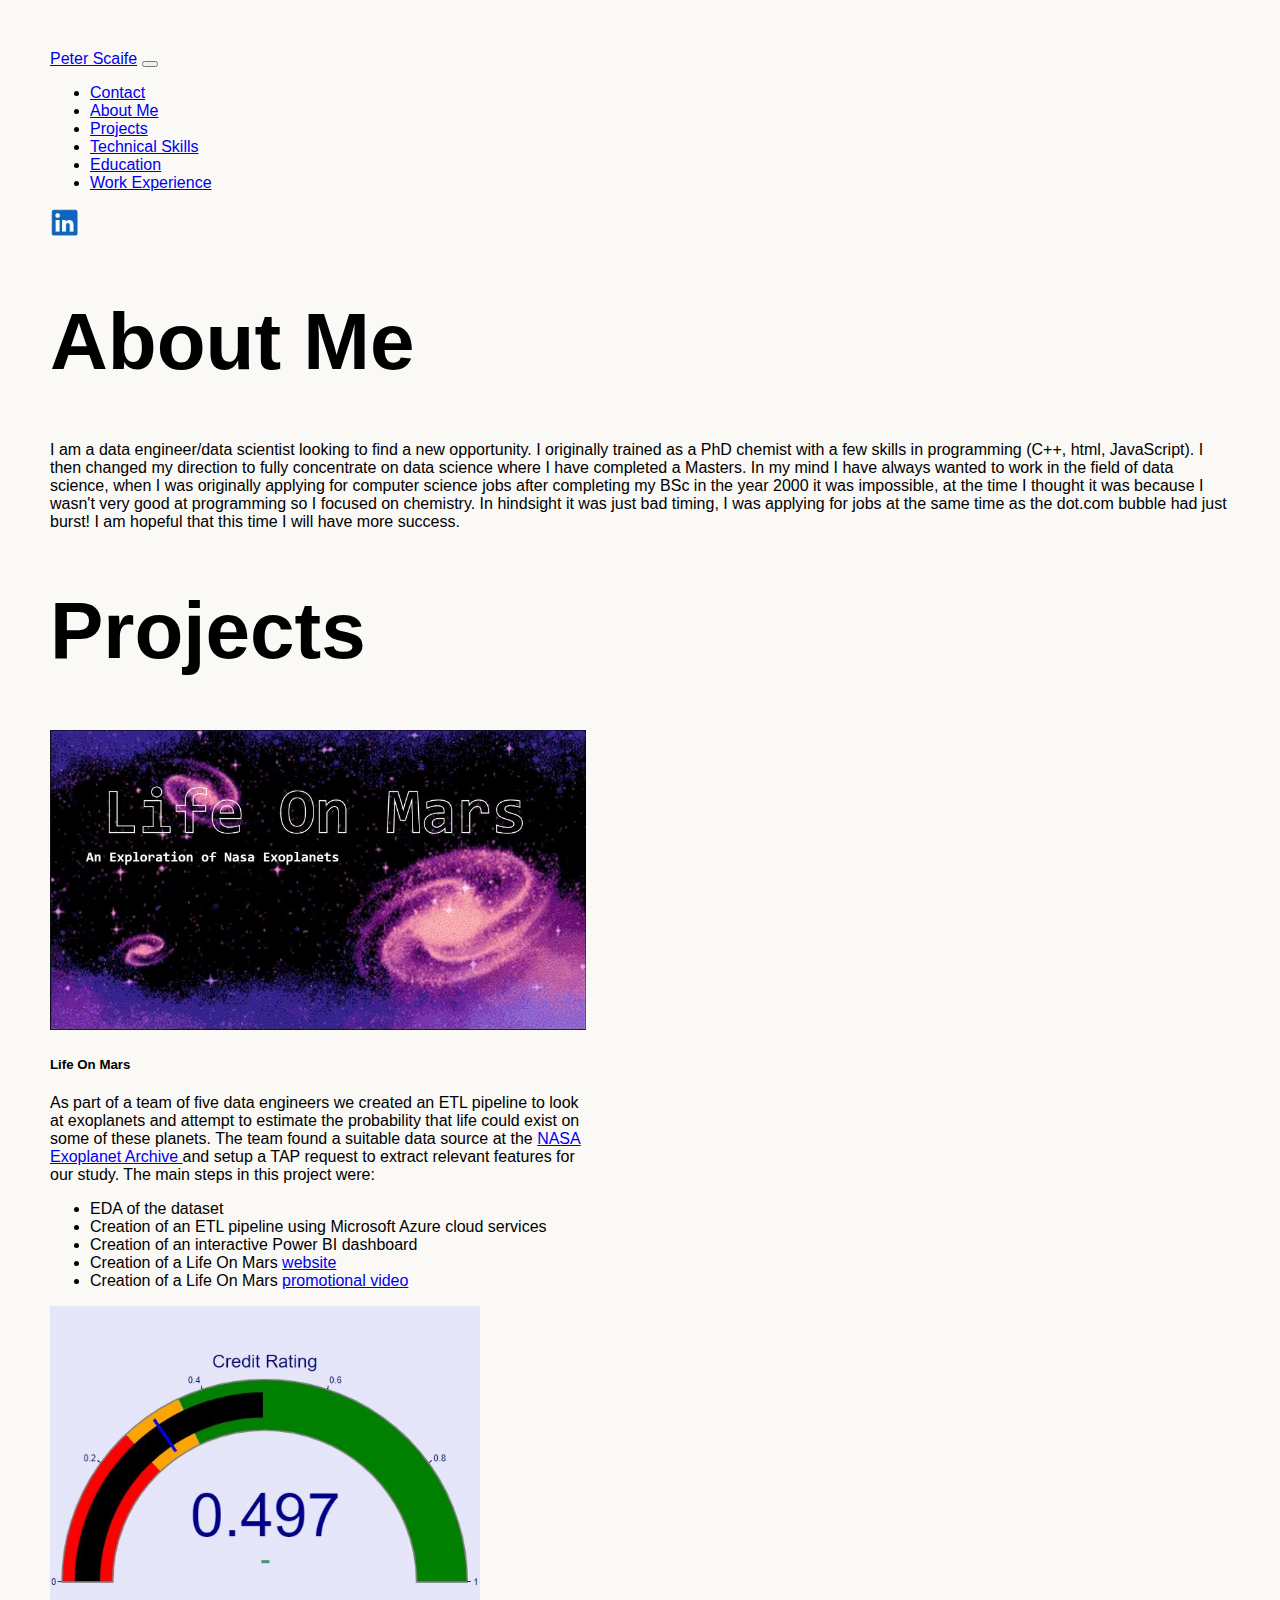
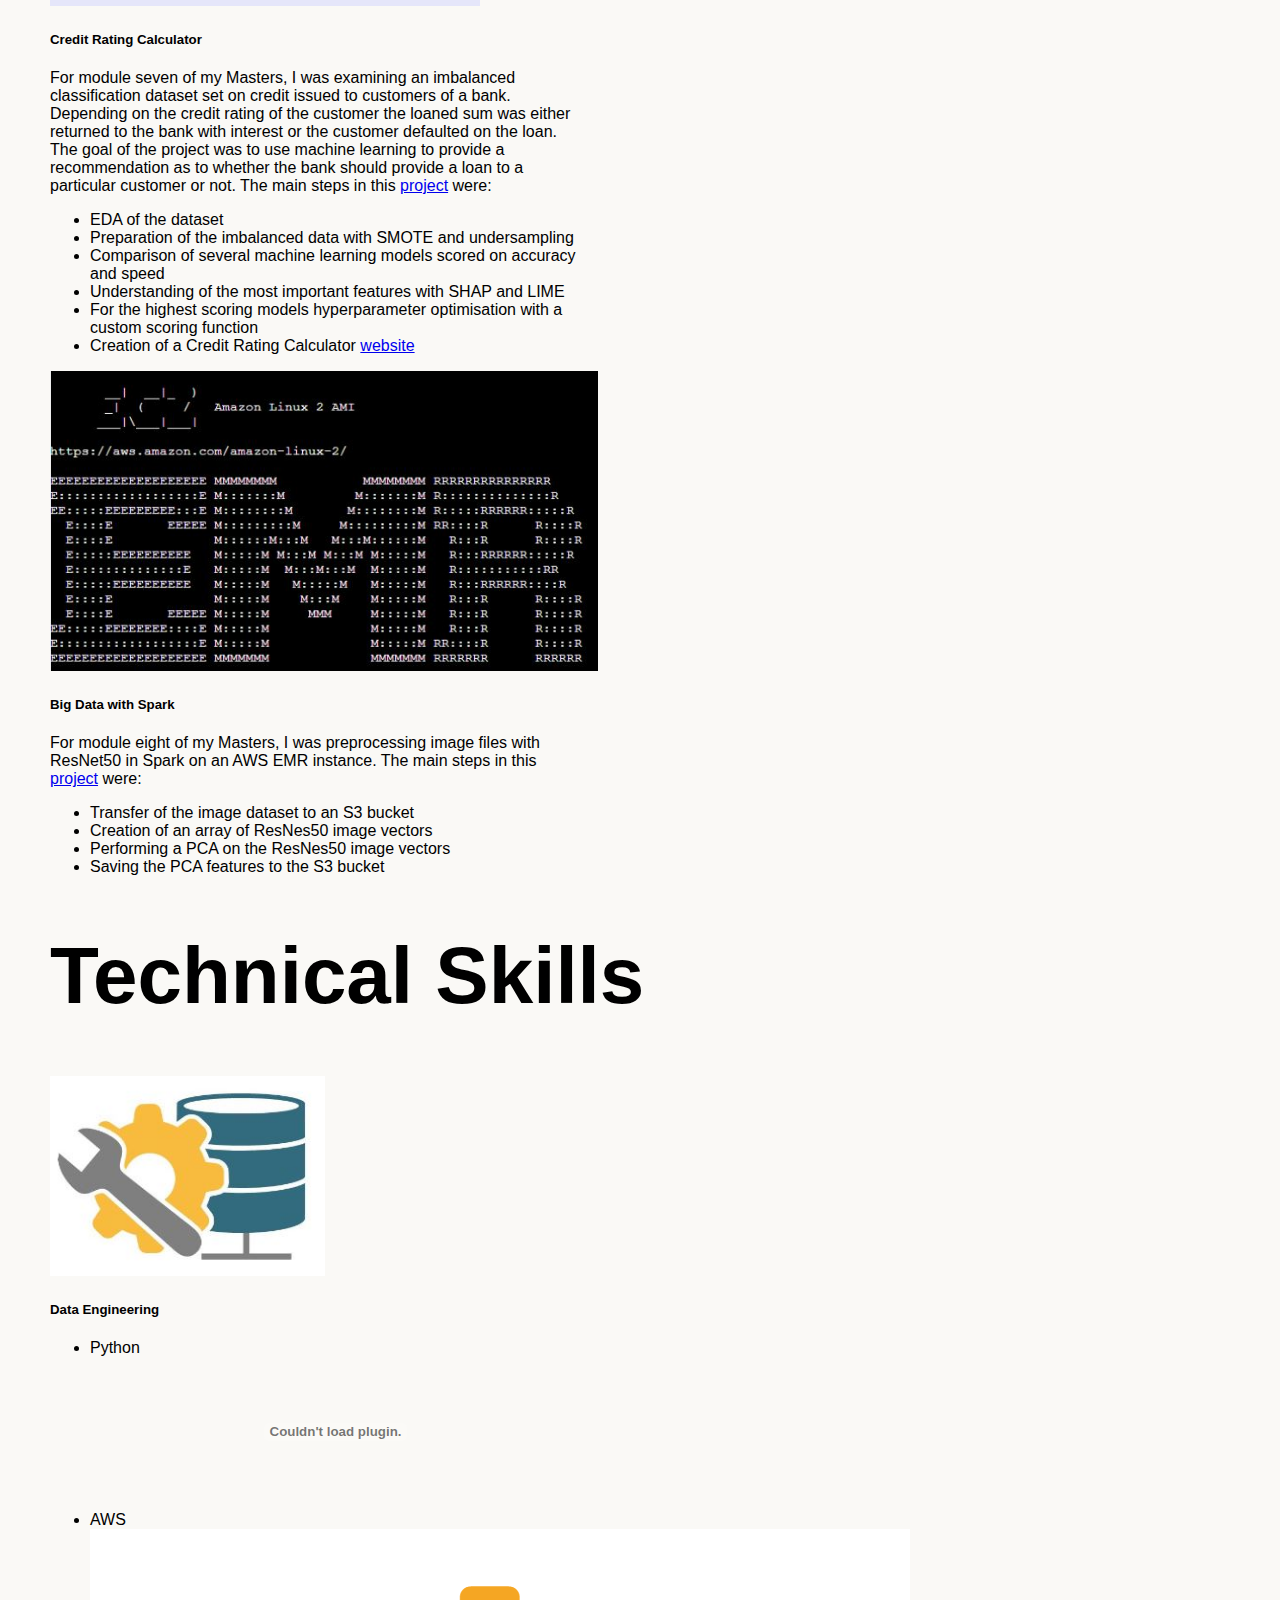
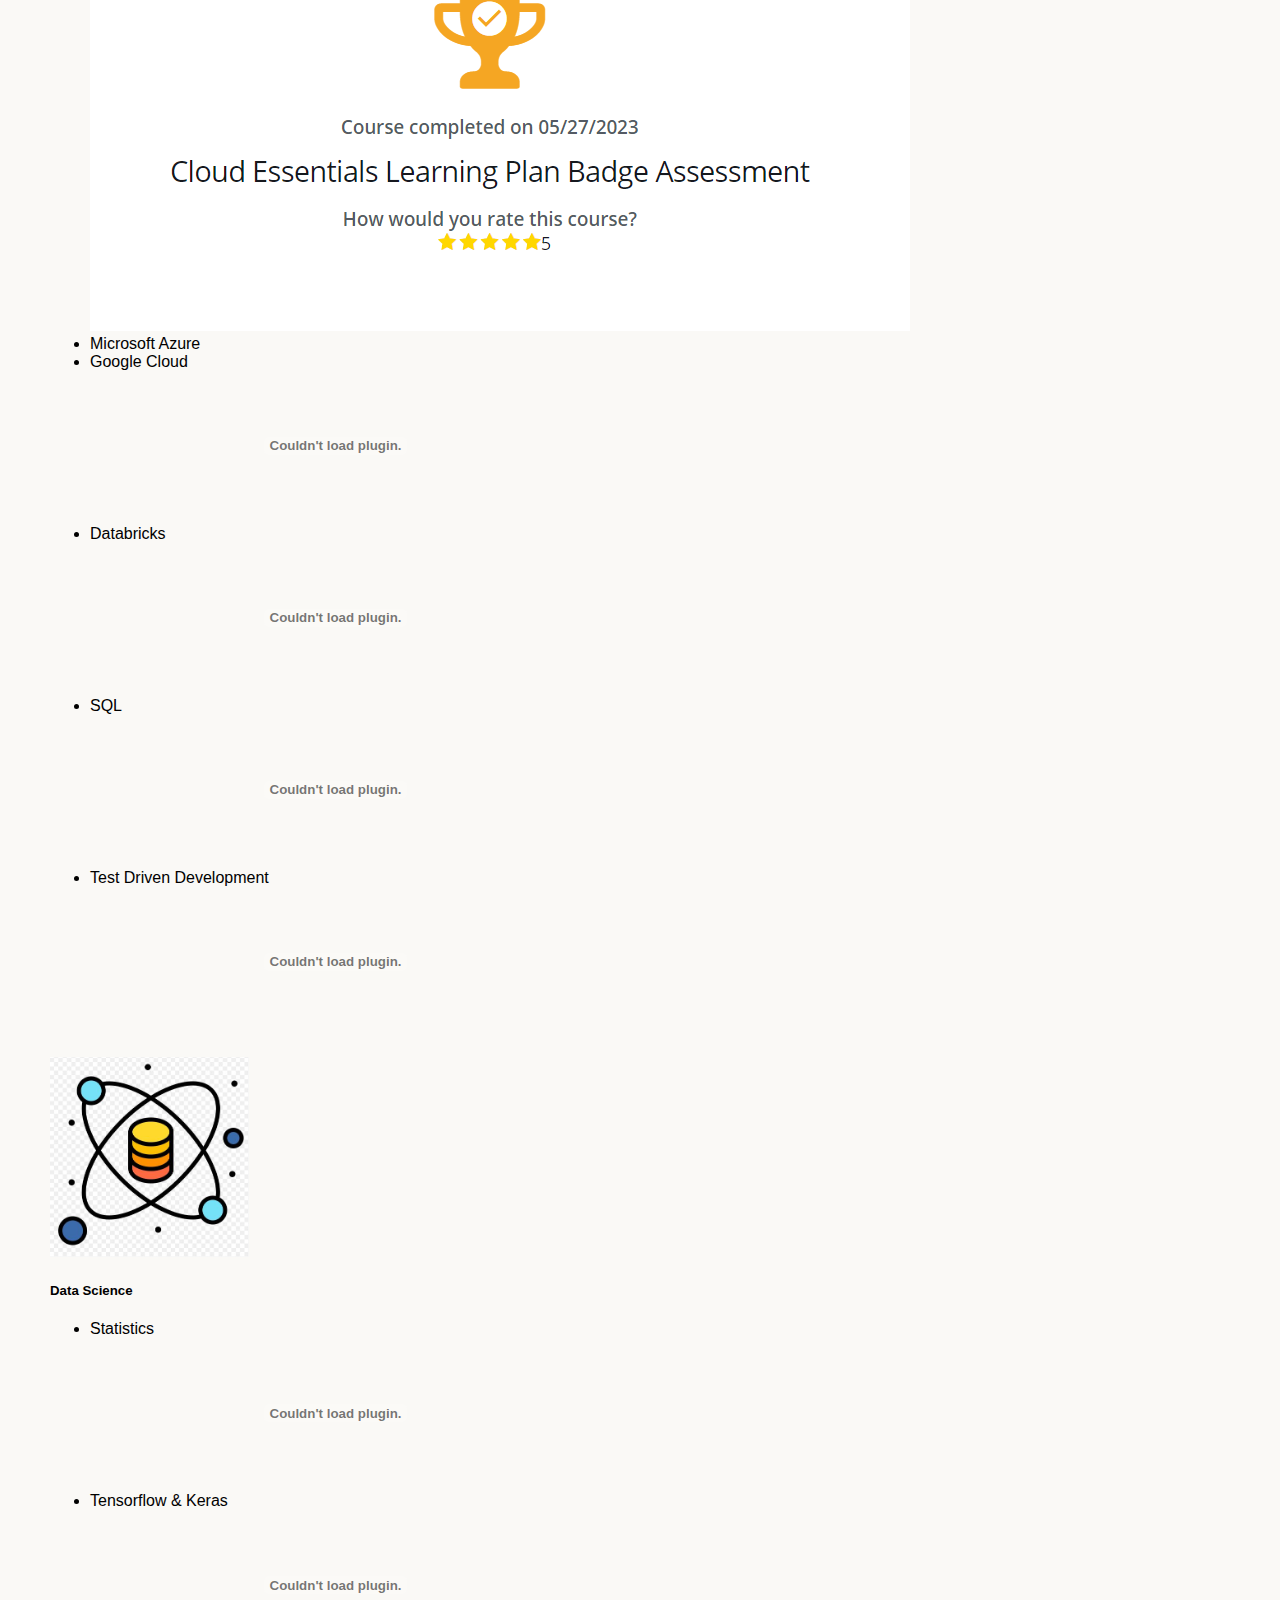
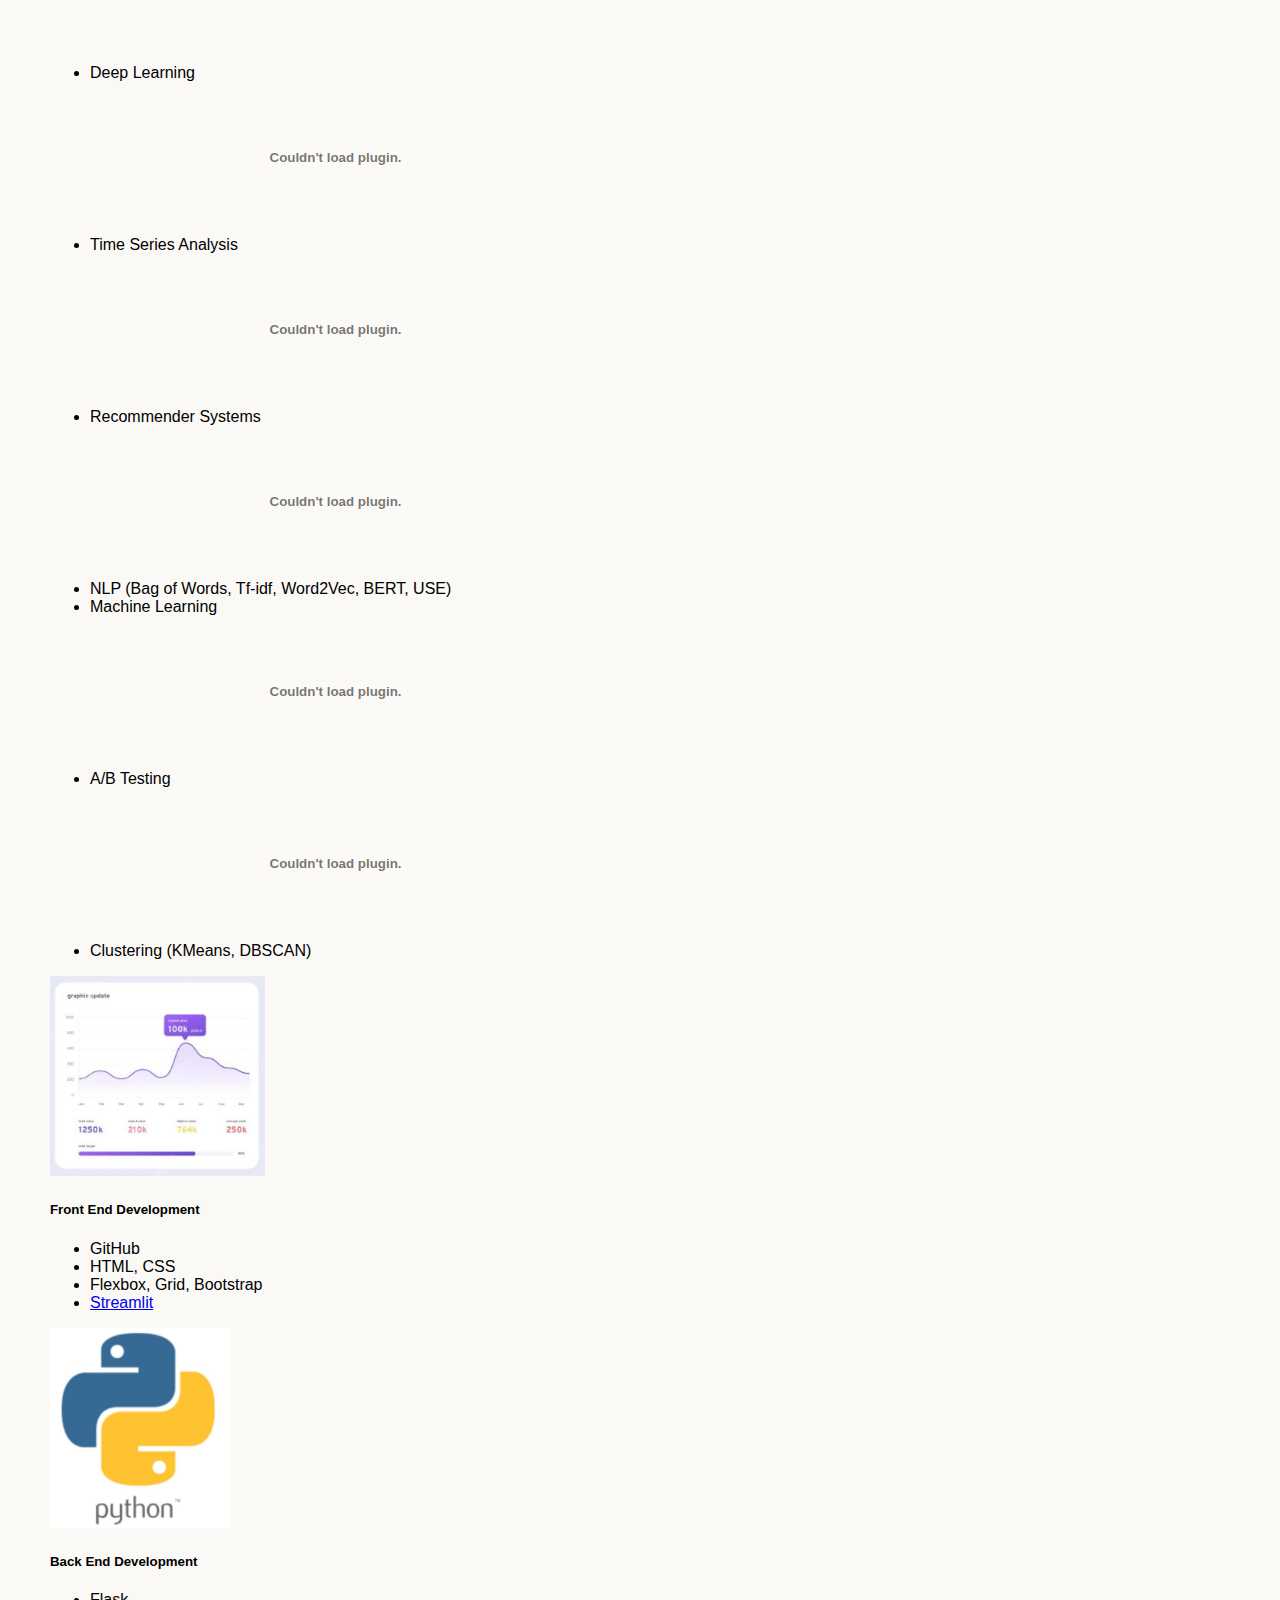
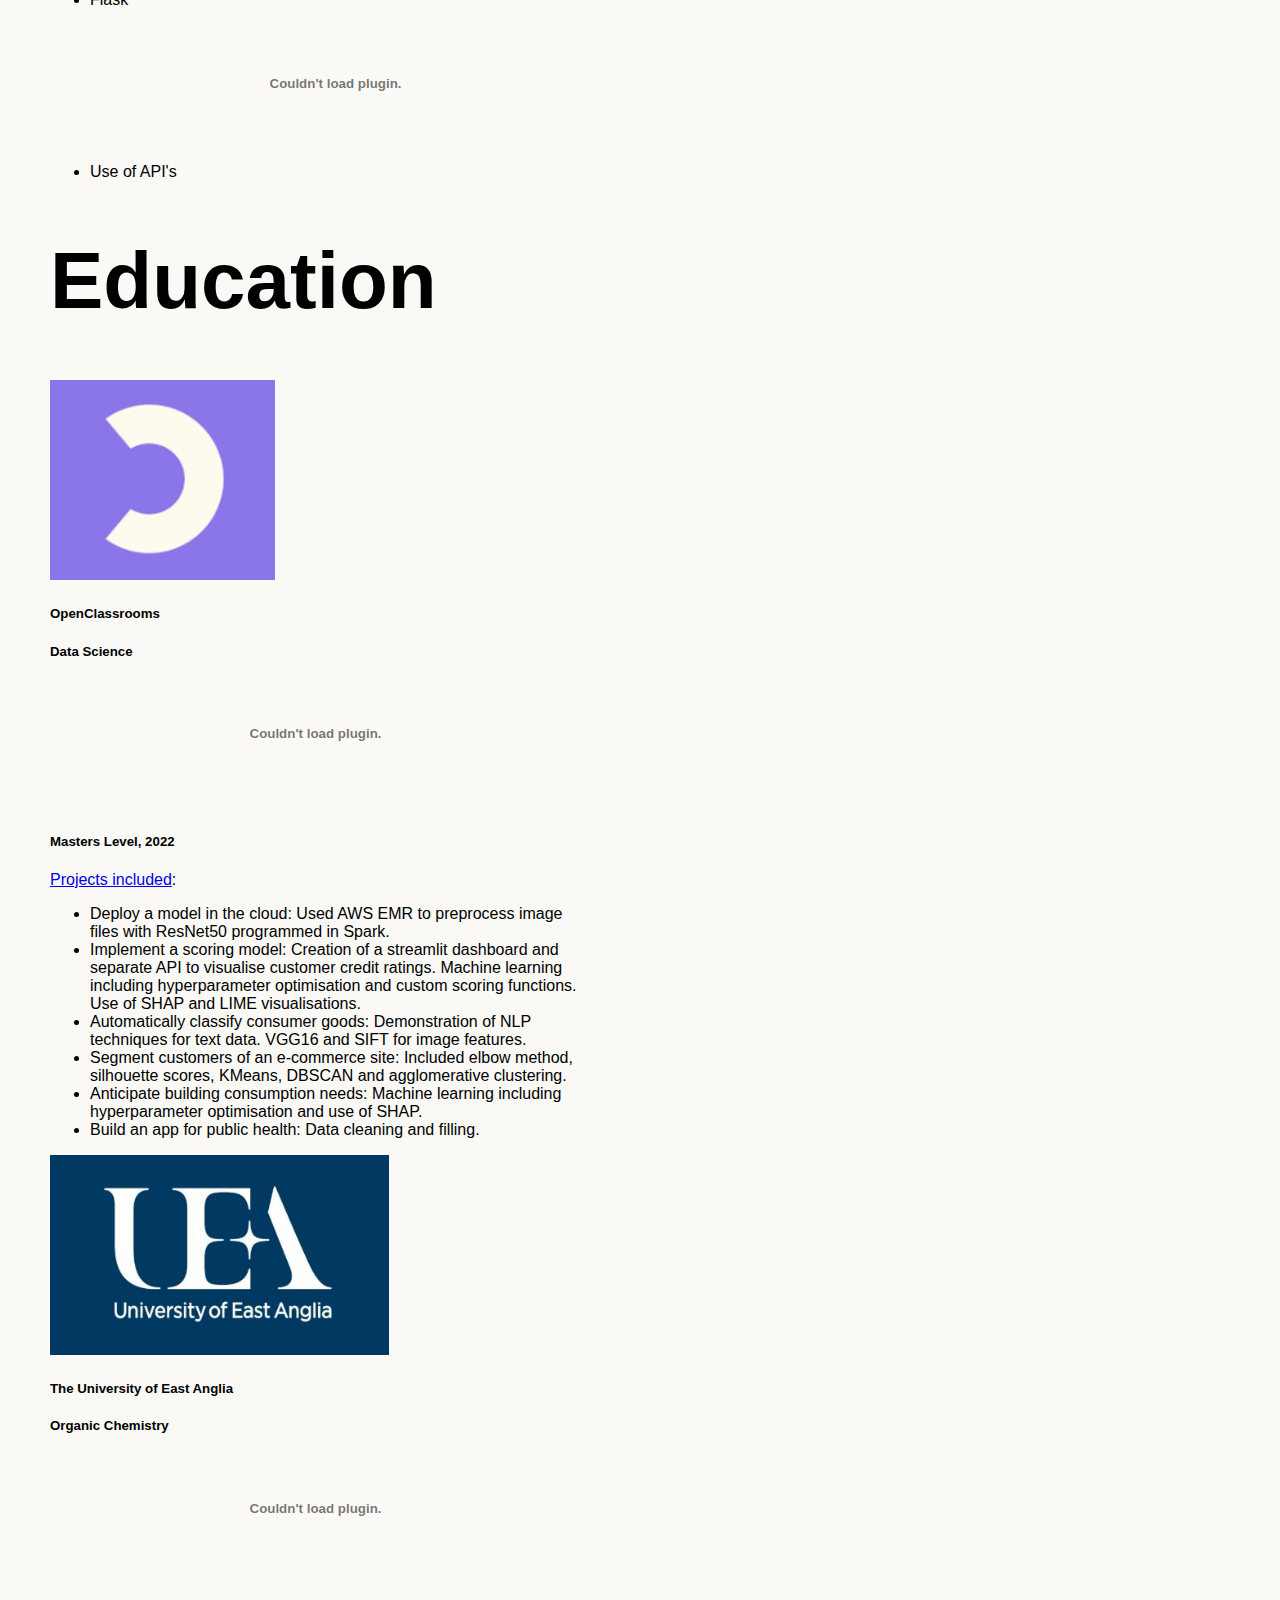
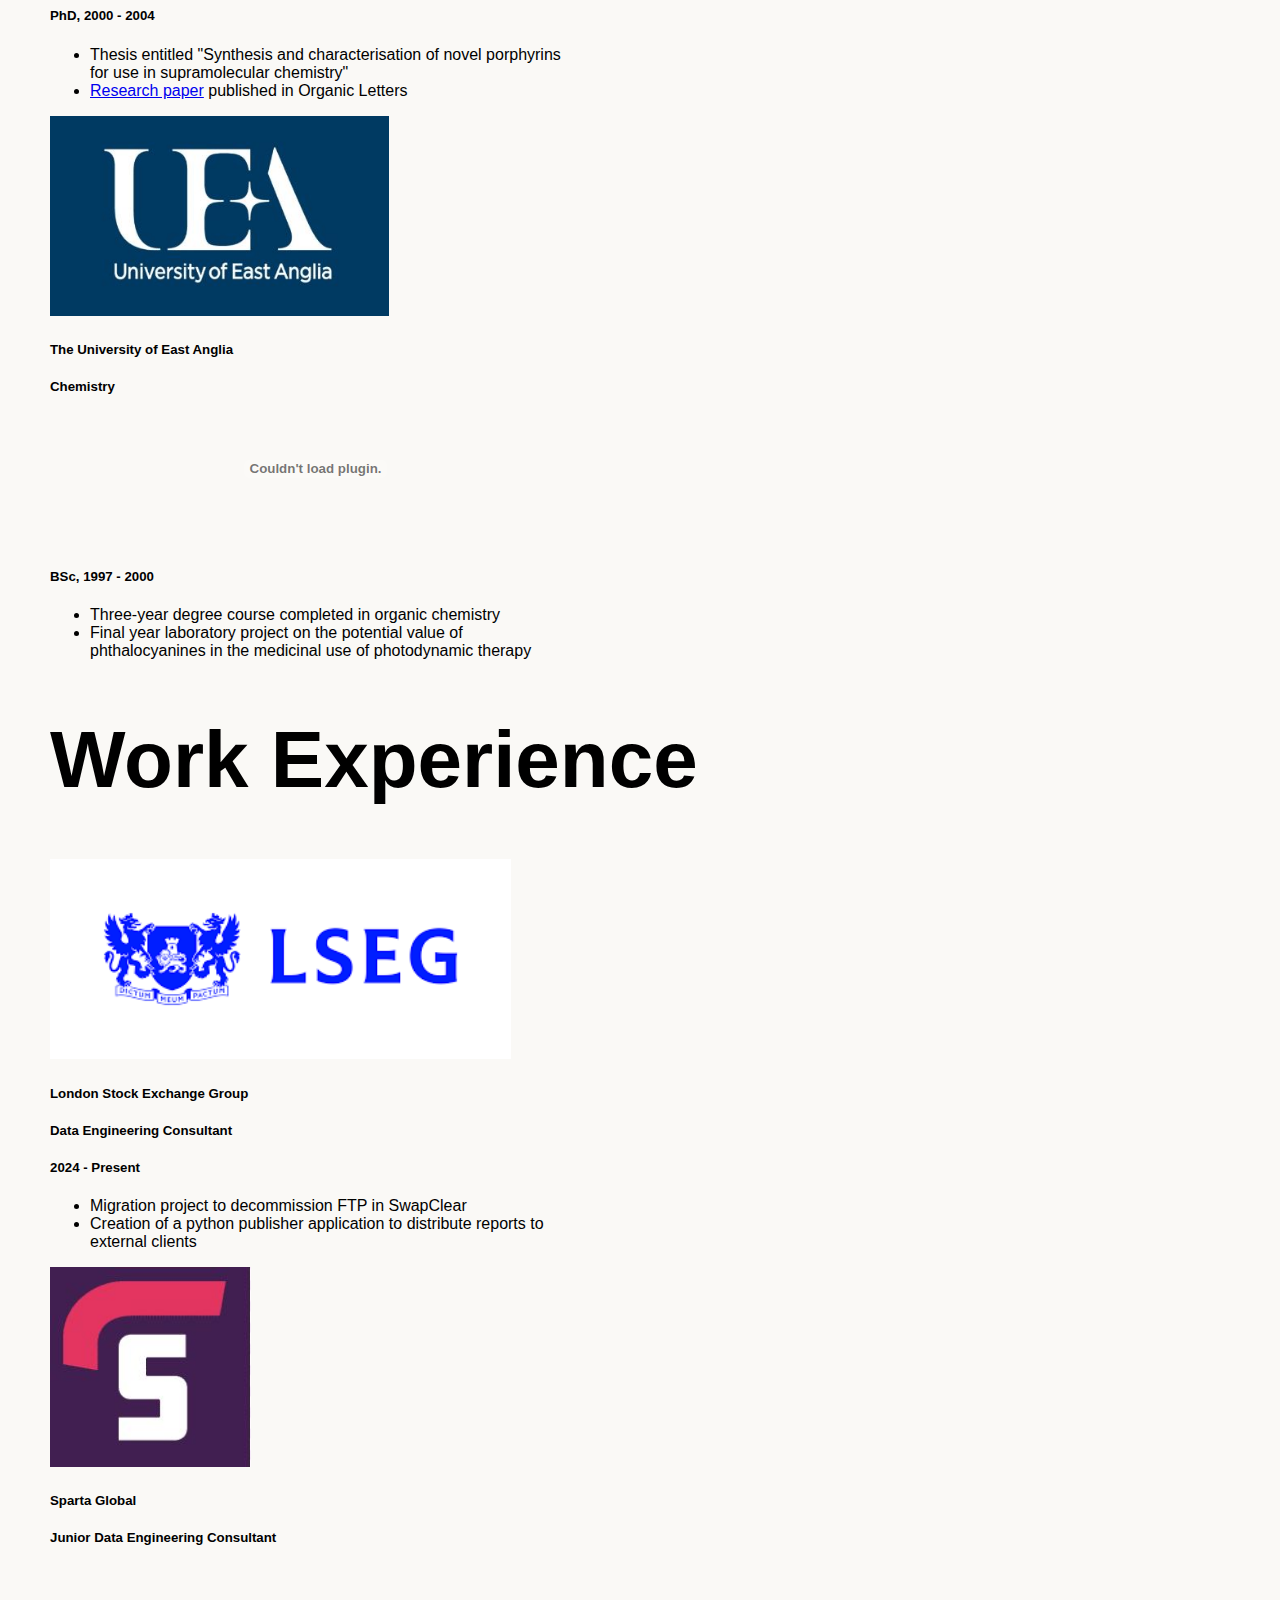
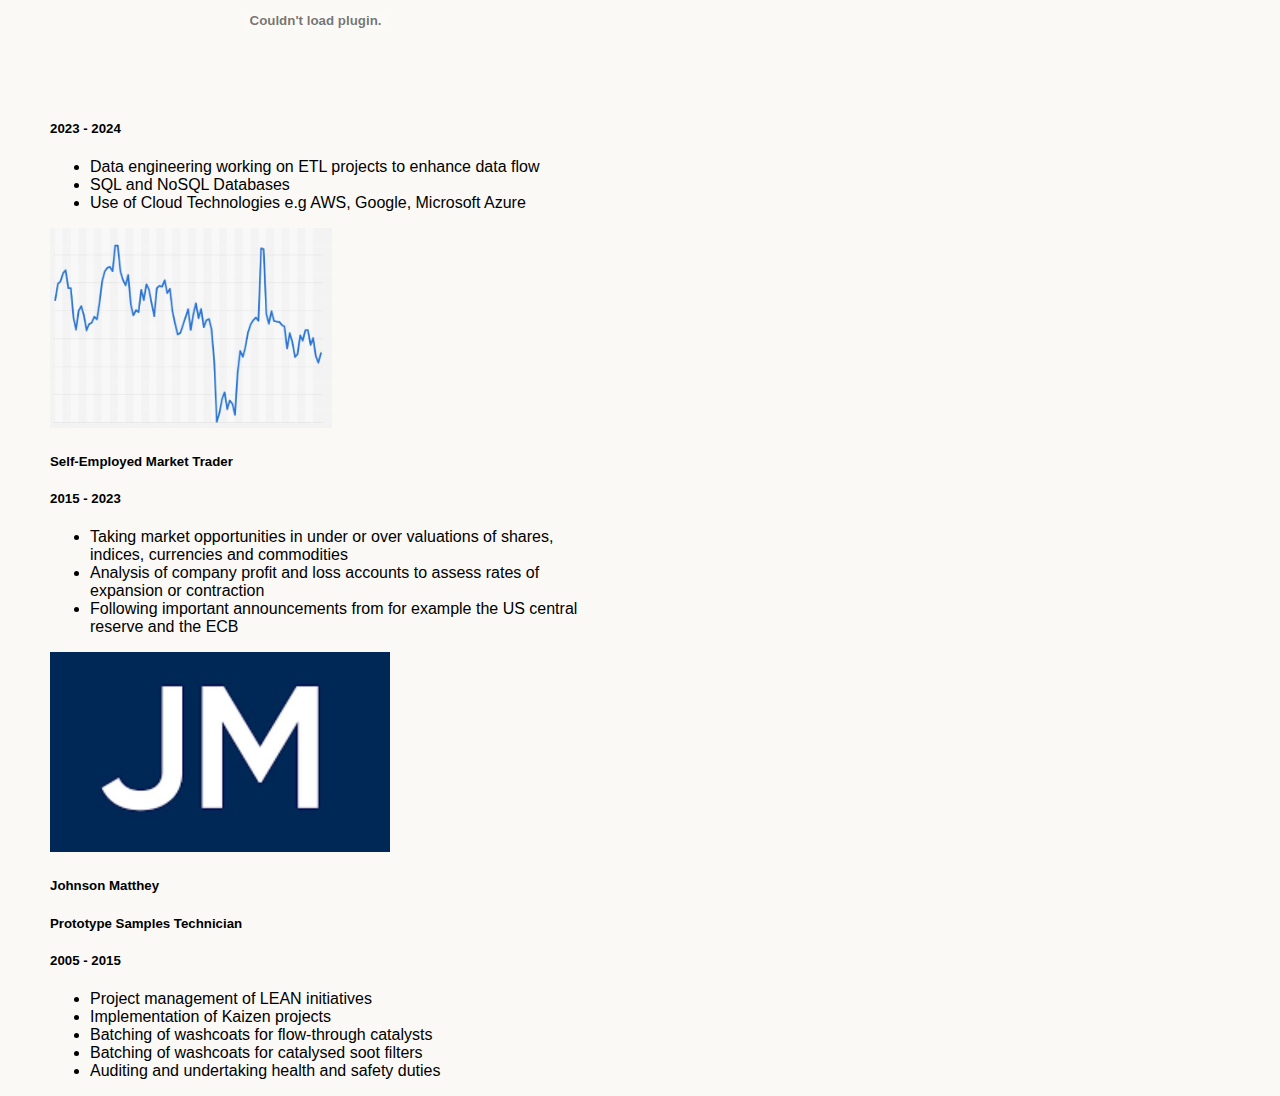
<file: index.html>
<!doctype html>
<html lang="en">
<head>
    <meta charset="utf-8">
    <meta name="viewport" content="width=device-width, initial-scale=1">
    <title>Peter's Webpage</title>
    <link href="https://cdn.jsdelivr.net/npm/bootstrap@5.3.2/dist/css/bootstrap.min.css" rel="stylesheet" integrity="sha384-T3c6CoIi6uLrA9TneNEoa7RxnatzjcDSCmG1MXxSR1GAsXEV/Dwwykc2MPK8M2HN" crossorigin="anonymous">
    <link rel="stylesheet" href="./style.css">
</head>
<body>
    <nav class="navbar navbar-expand-lg bg-body-tertiary">
        <div class="container-fluid">
            <a class="navbar-brand" href="https://c038644.github.io/Website/">Peter Scaife</a>
            <button class="navbar-toggler" type="button" data-bs-toggle="collapse" data-bs-target="#navbarSupportedContent" aria-controls="navbarSupportedContent" aria-expanded="false" aria-label="Toggle navigation">
                <span class="navbar-toggler-icon"></span>
            </button>
            <div class="collapse navbar-collapse" id="navbarSupportedContent">
                <ul class="navbar-nav me-auto mb-2 mb-lg-0">
                    <li class="nav-item">
                        <a class="nav-link active" aria-current="page" a href="mailto:peter_scaife_phd@yahoo.co.uk">Contact</a>
                    </li>
                    <li class="nav-item"><a class="nav-link active" aria-current="page" a href="#About Me">About Me</a></li>
                    <li class="nav-item"><a class="nav-link active" aria-current="page" a href="#Projects">Projects</a></li>
                    <li class="nav-item"><a class="nav-link active" aria-current="page" a href="#Technical Skills">Technical Skills</a></li>
                    <li class="nav-item"><a class="nav-link active" aria-current="page" a href="#Education">Education</a></li>
                    <li class="nav-item"><a class="nav-link active" aria-current="page" a href="#Work Experience">Work Experience</a></li>
                </ul>
                <div class="navbar-right-image">
                    <a href="https://www.linkedin.com/in/peter-scaife-data-scientist/">
                    <img src="./images/LinkedIn.JPG" alt="LinkedIn" width="30">
                    </a>
                </div>
            </div>
        </div>
    </nav>
    <div class="matrix">
        <section id="About Me">
            <div class="container text-center">
                <div class="title_text">
                    <h1>About Me</h1>
                    <p>I am a data engineer/data scientist looking to find a new opportunity. I originally trained as a PhD chemist with a few skills in programming (C++, html, JavaScript). I then changed my direction to fully concentrate on data science where I have completed a Masters. In my mind I have always wanted to work in the field of data science, when I was originally applying for computer science jobs after completing my BSc in the year 2000 it was impossible, at the time I thought it was because I wasn't very good at programming so I focused on chemistry. In hindsight it was just bad timing, I was applying for jobs at the same time as the dot.com bubble had just burst! I am hopeful that this time I will have more success.</p>
                </div>    
            </div>
        </section>
        <section id="Projects">    
            <div class="container text-center">
                <div class="title_text">
                    <h1>Projects</h1>
                </div>    
            </div>
            <div class="container text-left">
                    <div class="row">
                        <div class="col-sm">
                            <div class="card">
                                <img class="bd-placeholder-img card-img-top" src="./images/Life_On_Mars.JPG" alt="Life On Mars" height="300">
                                <div class="card-body">
                                    <h5 class="card-title">Life On Mars</h5>
                                    <p class="card-text">
                                        As part of a team of five data engineers we created an ETL pipeline to look at exoplanets and attempt to estimate the probability that life could exist on some of these planets. The team found a suitable data source at the 
                                        <a href="https://exoplanetarchive.ipac.caltech.edu/docs/data.html"> NASA Exoplanet Archive </a> and setup a TAP request to extract relevant features for our study. The main steps in this project were:
                                        <ul>
                                            <li>EDA of the dataset</li>
                                            <li>Creation of an ETL pipeline using Microsoft Azure cloud services</li>
                                            <li>Creation of an interactive Power BI dashboard</li>
                                            <li>Creation of a Life On Mars <a href="https://c038644.github.io/Life_On_Mars/">website</a></li>
                                            <li>Creation of a Life On Mars <a href="https://drive.google.com/file/d/184hg-4z72tQ95F7aHq2gejDmJmKKCBIw/view?usp=sharing">promotional video</a></li>
                                        </ul> 
                                    </p>
                                </div>
                            </div>
                        </div>  
                        <div class="col-sm">
                            <div class="card">
                                <img class="bd-placeholder-img card-img-top" src="./images/Credit_Rating.JPG" alt="Credit Rating Calculator" height="300">
                                <div class="card-body">
                                    <h5 class="card-title">Credit Rating Calculator</h5>
                                    <p class="card-text">
                                        For module seven of my Masters, I was examining an imbalanced classification dataset set on credit issued to customers of a bank. Depending on the credit rating of the customer the loaned sum was either returned to the bank with interest or the customer defaulted on the loan. The goal of the project was to use machine learning to provide a recommendation as to whether the bank should provide a loan to a particular customer or not. The main steps in this <a href="https://github.com/c038644/OpenClassrooms/blob/main/P7/P7_Notebook.ipynb">project</a> were:
                                        <ul>
                                            <li>EDA of the dataset</li>
                                            <li>Preparation of the imbalanced data with SMOTE and undersampling</li>
                                            <li>Comparison of several machine learning models scored on accuracy and speed</li>
                                            <li>Understanding of the most important features with SHAP and LIME</li>
                                            <li>For the highest scoring models hyperparameter optimisation with a custom scoring function</li>
                                            <li>Creation of a Credit Rating Calculator <a href="https://c038644-git-main-4wr9um.streamlit.app/">website</a></li>
                                        </ul> 
                                    </p>
                                </div>
                            </div>
                        </div> 
                        <div class="col-sm">
                            <div class="card">
                                <img class="bd-placeholder-img card-img-top" src="./images/EMR.JPG" alt="Big Data with Spark" height="300">
                                <div class="card-body">
                                    <h5 class="card-title">Big Data with Spark</h5>
                                    <p class="card-text">
                                        For module eight of my Masters, I was preprocessing image files with ResNet50 in Spark on an AWS EMR instance. The main steps in this <a href="https://github.com/c038644/OpenClassrooms/blob/main/P8/Notebook.ipynb">project</a> were:
                                        <ul>
                                            <li>Transfer of the image dataset to an S3 bucket</li>
                                            <li>Creation of an array of ResNes50 image vectors</li>
                                            <li>Performing a PCA on the ResNes50 image vectors</li>
                                            <li>Saving the PCA features to the S3 bucket</li>
                                        </ul> 
                                    </p>
                                </div>
                            </div>
                        </div> 
                    </div>
            </div>    
        </section>
        <section id="Technical Skills">
            <div class="container text-center">
                <div class="title_text">
                    <h1>Technical Skills</h1>
                </div>
            </div>
            <div class="container text-left">
                    <div class="row">
                        <div class="col-sm">
                            <div class="card">
                                <img class="bd-placeholder-img card-img-top" src="./images/Engineering.JPG" alt="Data Engineering" height="200">
                                <div class="card-body">
                                    <h5 class="card-title">Data Engineering</h5>
                                    <p class="card-text">
                                        <ul>
                                            <li>
                                                <div class="myDIV">Python</div>
                                                    <div class="hide">
                                                    <object data="./Certifications/python_basic certificate.pdf" type="application/pdf" width="100%"></object>
                                                    
                                                </div>
                                            </li>
                                            <li>
                                                <div class="myDIV">AWS</div>
                                                <div class="hide">
                                                    <img src="./Certifications/CP_Capture.PNG" alt="AWS Certification Image">
                                                </div>
                                            </li>
                                            <li>Microsoft Azure</li>
                                            <li>
                                                <div class="myDIV">Google Cloud</div>
                                                    <div class="hide">
                                                    <object data="./Certifications/UC-0e7511c7-0786-4583-808e-b59c26ca9ab0.pdf" type="application/pdf" width="100%"></object>
                                                </div>
                                            </li>
                                            <li>
                                                <div class="myDIV">Databricks</div>
                                                    <div class="hide">
                                                    <object data="./Certifications/Peter_Scaife_Databricks.pdf" type="application/pdf" width="100%"></object>
                                                </div>
                                            </li>
                                            <li>
                                                <div class="myDIV">SQL</div>
                                                    <div class="hide">
                                                    <object data="./Certifications/sql_intermediate%20certificate.pdf" type="application/pdf" width="100%"></object>
                                                </div>
                                            </li>
                                            <li>
                                                <div class="myDIV">Test Driven Development</div>
                                                    <div class="hide">
                                                    <object data="./Certifications/UC-e261f195-38c6-4ec8-b5a4-2570f8d57d8f.pdf" type="application/pdf" width="100%"></object>
                                                </div>
                                            </li>
                                        </ul>
                                    </p>
                                </div>
                            </div>
                        </div>    
                        <div class="col-sm">
                            <div class="card">
                                <img class="bd-placeholder-img card-img-top" src="./images/Science.JPG" alt="Data Science" height="200">
                        
                                <div class="card-body">
                                    <h5 class="card-title">Data Science</h5>
                                    <p class="card-text">
                                        <ul>
                                            <li>
                                                <div class="myDIV">Statistics</div>
                                                    <div class="hide">
                                                    <object data="./Certifications/UC-30de6210-27e7-462f-ab25-754a27130a87.pdf" type="application/pdf" width="100%"></object>
                                                </div>
                                            </li>
                                            <li>
                                                <div class="myDIV">Tensorflow & Keras</div>
                                                    <div class="hide">
                                                    <object data="./Certifications/UC-6afdb7fe-9b1b-45ea-bd51-4d1aa7ee18c1.pdf" type="application/pdf" width="100%"></object>
                                                </div>
                                            </li>
                                            <li>
                                                <div class="myDIV">Deep Learning</div>
                                                    <div class="hide">
                                                    <object data="./Certifications/UC-d1f1f552-41ed-493b-8668-d09d027ad33a.pdf" type="application/pdf" width="100%"></object>
                                                </div>
                                            </li>
                                            <li>
                                                <div class="myDIV">Time Series Analysis</div>
                                                    <div class="hide">
                                                    <object data="./Certifications/UC-c897c3dc-c4dc-4770-b4bb-ed692f7643ea.pdf" type="application/pdf" width="100%"></object>
                                                </div>
                                            </li>        
                                            <li>
                                                <div class="myDIV">Recommender Systems</div>
                                                    <div class="hide">
                                                    <object data="./Certifications/UC-2728dfd0-a21d-4658-913c-74a32adca243.pdf" type="application/pdf" width="100%"></object>
                                                </div>
                                            </li>  
                                            <li>NLP (Bag of Words, Tf-idf, Word2Vec, BERT, USE)</li>
                                            <li>
                                                <div class="myDIV">Machine Learning</div>
                                                    <div class="hide">
                                                    <object data="./Certifications/DP-100.pdf" type="application/pdf" width="100%"></object>
                                                </div>
                                            </li> 
                                            <li>
                                                <div class="myDIV">A/B Testing</div>
                                                    <div class="hide">
                                                    <object data="./Certifications/UC-57fc3dd6-e057-4741-a3b1-8fa40e919f3f.pdf" type="application/pdf" width="100%"></object>
                                                </div>
                                            </li>     
                                            <li>Clustering (KMeans, DBSCAN)</li>
                                        </ul>
                                    </p>
                                </div>
                            </div>
                        </div>    
                        <div class="col-sm">
                            <div class="card">
                                <img class="bd-placeholder-img card-img-top" src="./images/Front_End.JPG" alt="Front End Development" height ="200">
                                <div class="card-body">
                                    <h5 class="card-title">Front End Development</h5>
                                    <p class="card-text">
                                        <ul>
                                            <li>GitHub</li>
                                            <li>HTML, CSS</li>
                                            <li>Flexbox, Grid, Bootstrap</li>
                                            <li><a href="https://lifeonmars-hangqglswxvspgshyo9rol.streamlit.app/">Streamlit</a></li>
                                        </ul>
                                    </p>
                                </div>
                            </div>
                        </div>  
                        <div class="col-sm">
                            <div class="card">
                                <img class="bd-placeholder-img card-img-top" src="./images/Back_End.JPG" alt="Back End Development" height ="200">
                                <div class="card-body">
                                    <h5 class="card-title">Back End Development</h5>
                                    <p class="card-text">
                                        <ul>
                                            <li>
                                                <div class="myDIV">Flask</div>
                                                    <div class="hide">
                                                    <object data="./Certifications/UC-7c4447d2-67b9-4aa3-823b-b7c8db68773a.pdf" type="application/pdf" width="100%"></object>
                                                </div>
                                            </li> 
                                            <li>Use of API's</li>
                                        </ul>
                                    </p>
                                </div>
                            </div>
                        </div>  
                    </div>    
                </div>           
            </section>
            <section id="Education">
                <div class="container text-center">
                    <div class="title_text">
                        <h1>Education</h1>
                    </div>    
                </div>
                <div class="container text-left">
                        <div class="row">
                        <div class="col-sm">
                            <div class="card">
                                <img class="bd-placeholder-img card-img-top" src="./images/OpenClassrooms.JPG" alt="OpenClassrooms" height ="200">
                                <div class="card-body">
                                    <h5 class="card-title">OpenClassrooms</h5>
                                    <h5 class="card-title">                                            
                                        <div class="myDIV">Data Science</div>
                                            <div class="hide">
                                            <object data="./Certifications/OpenClassrooms_Masters_Peter_Scaife.pdf" type="application/pdf" width="100%"></object>
                                        </div>
                                    </h5>
                                    <h5 class="card-title">Masters Level, 2022</h5>
                                    <p class="card-text">
                                        <a href="https://github.com/c038644/OpenClassrooms/tree/main">Projects included</a>:
                                        <ul>
                                            <li>Deploy a model in the cloud: Used AWS EMR to preprocess image files with ResNet50 programmed in Spark.</li>
                                            <li>Implement a scoring model: Creation of a streamlit dashboard and separate API to visualise customer credit ratings. Machine learning including hyperparameter optimisation and custom scoring functions. Use of SHAP and LIME visualisations.</li>
                                            <li>Automatically classify consumer goods: Demonstration of NLP techniques for text data. VGG16 and SIFT for image features.</li>
                                            <li>Segment customers of an e-commerce site: Included elbow method, silhouette scores, KMeans, DBSCAN and agglomerative clustering.</li>
                                            <li>Anticipate building consumption needs: Machine learning including hyperparameter optimisation and use of SHAP.</li>
                                            <li>Build an app for public health: Data cleaning and filling.</li>
                                        </ul>
                                    </p>
                                </div>
                            </div>
                        </div>  
                        <div class="col-sm">
                            <div class="card">
                                <img class="bd-placeholder-img card-img-top" src="./images/UEA.JPG" alt="UEA" height ="200">
                                <div class="card-body">
                                    <h5 class="card-title">The University of East Anglia</h5>
                                    <h5 class="card-title">                                            
                                        <div class="myDIV">Organic Chemistry</div>
                                            <div class="hide">
                                            <object data="./Certifications/PhD%20Certificate.pdf" type="application/pdf" width="100%"></object>
                                        </div>
                                    </h5>
                                    <h5 class="card-title">PhD, 2000 - 2004</h5>
                                    <p class="card-text">
                                        <ul>
                                            <li>Thesis entitled "Synthesis and characterisation of novel porphyrins for use in supramolecular chemistry"</li>
                                            <li><a href="./Certifications/Organic%20Letters%20Paper.pdf">Research paper</a> published in Organic Letters</li>
                                        </ul>
                                    </p>
                                </div>
                            </div>
                        </div>     
                        <div class="col-sm">
                            <div class="card">
                                <img class="bd-placeholder-img card-img-top" src="./images/UEA.JPG" alt="UEA" height ="200">
                                <div class="card-body">
                                    <h5 class="card-title">The University of East Anglia</h5>
                                    <h5 class="card-title">                                            
                                        <div class="myDIV">Chemistry</div>
                                            <div class="hide">
                                            <object data="./Certifications/BSc%20Certificate.pdf" type="application/pdf" width="100%"></object>
                                        </div>
                                    </h5>
                                    <h5 class="card-title">BSc, 1997 - 2000</h5>
                                    <p class="card-text">
                                        <ul>
                                            <li>Three-year degree course completed in organic chemistry</li>
                                            <li>Final year laboratory project on the potential value of phthalocyanines in the medicinal use of photodynamic therapy</li>
                                        </ul>
                                    </p>
                                </div>
                            </div>
                        </div>  
                    </div>    
                </div>
            </section>
            <section id="Work Experience">
                <div class="container text-center">
                    <div class="title_text">
                        <h1>Work Experience</h1>
                    </div>    
                </div>
                <div class="container text-left">    
                    <div class="row">
                        <div class="col-sm">
                            <div class="card">
                                <img class="bd-placeholder-img card-img-top" src="./images/LSEG.png" alt="LSEG" height ="200">
                                <div class="card-body">
                                    <h5 class="card-title">London Stock Exchange Group</h5>
                                    <h5 class="card-title">Data Engineering Consultant</h5>
                                    <h5 class="card-title">2024 - Present</h5>
                                    <p class="card-text">
                                        <ul>
                                            <li>Migration project to decommission FTP in SwapClear</li>
                                            <li>Creation of a python publisher application to distribute reports to external clients</li>
                                        </ul>
                                    </p>
                                </div>
                            </div>                       
                        </div>                          
                        <div class="col-sm">
                            <div class="card">
                                <img class="bd-placeholder-img card-img-top" src="./images/Sparta.JPG" alt="Sparta" height ="200">                                
                                <div class="card-body">
                                    <h5 class="card-title">Sparta Global</h5>
                                    <h5 class="card-title">                                            
                                        <div class="myDIV">Junior Data Engineering Consultant</div>
                                            <div class="hide">
                                            <object data="./Certifications/Data%20223%20Certificate%20-%20Peter%20Scaife.pdf" type="application/pdf" width="100%"></object>
                                        </div>
                                    </h5>
                                    <h5 class="card-title">2023 - 2024</h5>
                                    <p class="card-text">
                                        <ul>
                                            <li>Data engineering working on ETL projects to enhance data flow</li>
                                            <li>SQL and NoSQL Databases</li>
                                            <li>Use of Cloud Technologies e.g AWS, Google, Microsoft Azure</li>
                                        </ul>
                                    </p>
                                </div>
                            </div>
                        </div>    
                        <div class="col-sm">
                            <div class="card">
                                <img class="bd-placeholder-img card-img-top" src="./images/Graph.JPG" alt="Graph" height ="200">
                                <div class="card-body">
                                    <h5 class="card-title">Self-Employed Market Trader</h5>
                                    <h5 class="card-title">2015 - 2023</h5>
                                    <p class="card-text">
                                        <ul>
                                            <li>Taking market opportunities in under or over valuations of shares, indices, currencies and commodities</li>
                                            <li>Analysis of company profit and loss accounts to assess rates of expansion or contraction</li>
                                            <li>Following important announcements from for example the US central reserve and the ECB</li>
                                        </ul>
                                    </p>
                                </div>
                            </div>
                        </div>    
                        <div class="col-sm">
                            <div class="card">
                                <img class="bd-placeholder-img card-img-top" src="./images/JM.JPG" alt="JM" height ="200">
                                <div class="card-body">
                                    <h5 class="card-title">Johnson Matthey</h5>
                                    <h5 class="card-title">Prototype Samples Technician</h5>
                                    <h5 class="card-title">2005 - 2015</h5>
                                    <p class="card-text">
                                        <ul>
                                            <li>Project management of LEAN initiatives</li>
                                            <li>Implementation of Kaizen projects</li>
                                            <li>Batching of washcoats for flow-through catalysts</li>
                                            <li>Batching of washcoats for catalysed soot filters</li>
                                            <li>Auditing and undertaking health and safety duties</li>
                                        </ul>
                                    </p>
                                </div>
                            </div>
                        </div>
                    </div> 
                </div>      
            </section>
    <script src="https://cdn.jsdelivr.net/npm/bootstrap@5.3.2/dist/js/bootstrap.bundle.min.js" integrity="sha384-C6RzsynM9kWDrMNeT87bh95OGNyZPhcTNXj1NW7RuBCsyN/o0jlpcV8Qyq46cDfL" crossorigin="anonymous"></script>
</body>
</html>
</file>
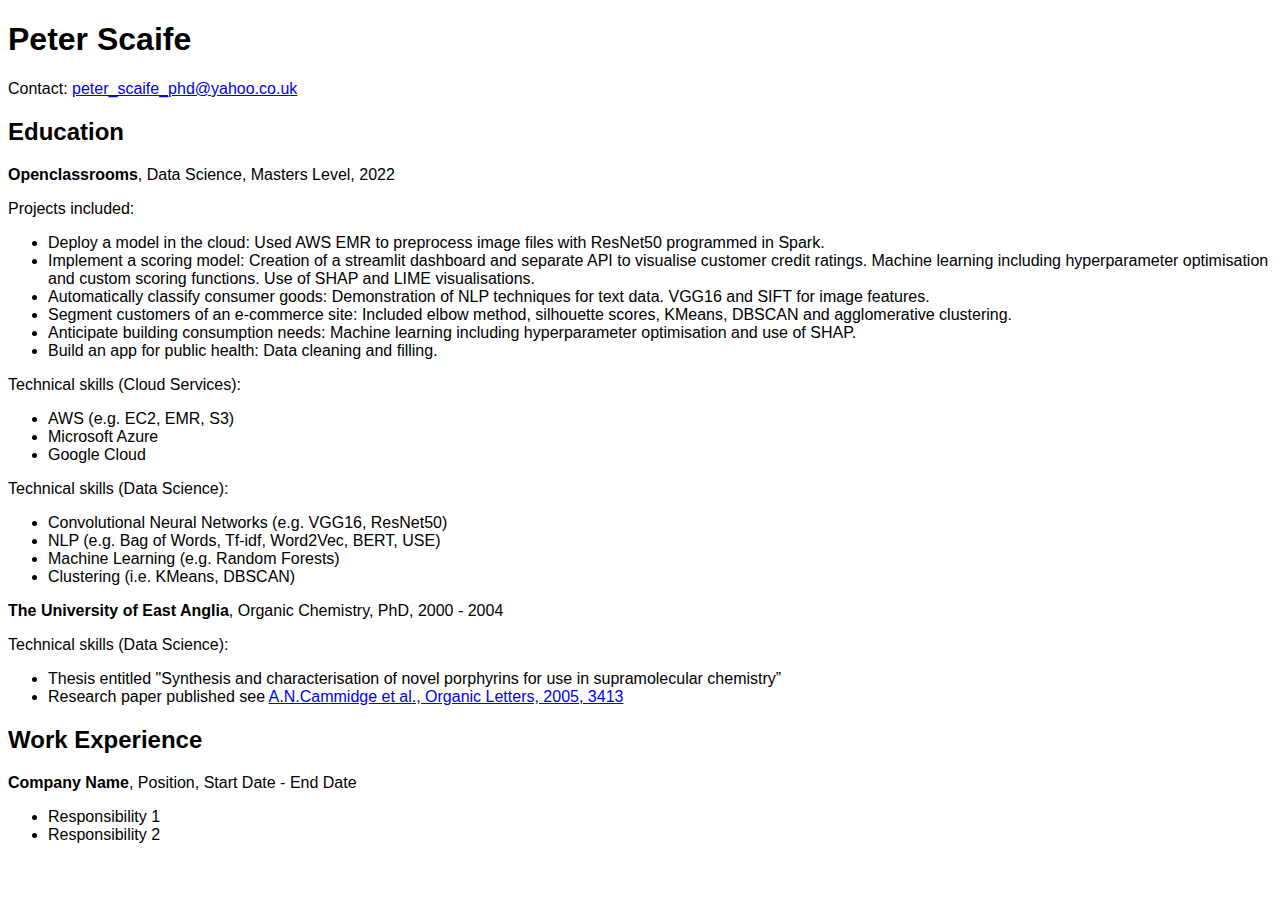
<file: CV.html>
<!DOCTYPE html>
<html lang="en">
<head>
  <meta charset="UTF-8">
  <meta name="viewport" content="width=device-width, initial-scale=1.0">
  <title>My Interactive CV</title>
  <style>
    body {
      font-family: Arial, sans-serif;
    }
    section {
      margin-bottom: 20px;
    }
  </style>
</head>
<body>

  <header>
    <h1>Peter Scaife</h1>
    <p>Contact: <a href="mailto:peter_scaife_phd@yahoo.co.uk">peter_scaife_phd@yahoo.co.uk</a></p>
  </header>

  <section id="education">
    <h2>Education</h2>
    <p><strong>Openclassrooms</strong>, Data Science, Masters Level, 2022</p>
    Projects included:
        <ul>
            <li>Deploy a model in the cloud: Used AWS EMR to preprocess image 
            files with ResNet50 programmed in Spark.</li>
        
            <li>Implement a scoring model: Creation of a streamlit dashboard and 
            separate API to visualise customer credit ratings. Machine learning 
            including hyperparameter optimisation and custom scoring functions. 
            Use of SHAP and LIME visualisations.</li>
        
            <li>Automatically classify consumer goods: Demonstration of NLP 
            techniques for text data. VGG16 and SIFT for image features.</li>

            <li>Segment customers of an e-commerce site: Included elbow method, 
            silhouette scores, KMeans, DBSCAN and agglomerative clustering.</li>

            <li>Anticipate building consumption needs: Machine learning including 
            hyperparameter optimisation and use of SHAP.</li>

            <li>Build an app for public health: Data cleaning and filling.</li>
        </ul>
      
        Technical skills (Cloud Services):
            <ul>
                <li>AWS (e.g. EC2, EMR, S3)</li>  
                <li>Microsoft Azure</li> 
                <li>Google Cloud</li> 
            </ul>         
                
        Technical skills (Data Science):   
            <ul>
                <li>Convolutional Neural Networks (e.g. VGG16, ResNet50)</li>
                <li>NLP (e.g. Bag of Words, Tf-idf, Word2Vec, BERT, USE)</li>
                <li>Machine Learning (e.g. Random Forests)</li> 
                <li>Clustering (i.e. KMeans, DBSCAN)</li>
            </ul>
  <p><strong>The University of East Anglia</strong>, Organic Chemistry, PhD, 2000 - 2004</p> 
  Technical skills (Data Science):   
  <ul>
      <li>Thesis entitled "Synthesis and characterisation of novel porphyrins for use in supramolecular chemistry”</li>
      <li>Research paper published see <a href="https://github.com/c038644/OpenClassrooms/blob/main/Academic%20Paper/Organic%20Letters%20Paper.pdf">A.N.Cammidge et al., Organic Letters, 2005, 3413</a></li>
  </ul>  
  </section>

  <section id="experience">
    <h2>Work Experience</h2>
    <p><strong>Company Name</strong>, Position, Start Date - End Date</p>
    <ul>
      <li>Responsibility 1</li>
      <li>Responsibility 2</li>
    </ul>
  </section>

</body>
</html>
</file>
<file: style.css>
body {
  font-family: "Poppins", sans-serif;
  margin: 50px 50px 0 50px;
  background-color: #faf9f6;
  display: flex;
  flex-direction: column;
  min-height: 95vh;
}
.main {
  flex: 1;
}

h1 {
  font-size: 5rem;
}

footer {
  text-align: right;
  color: midnightblue;
}

.tile-image {
  height: 200px;
  float: left;
  margin-right: 50px;
}

.card {
  width: 45%;
}

.left {
  float: left;
}

.right {
  float: right;
}

.creative {
  color: midnightblue;
}

@media (max-width: 680px) {
  .logo {
    width: 100px;
  }

  h1 {
    font-size: 3.5rem;
    text-align: center;
  }

  .card {
    width: 100%;
    display: block;
    margin-bottom: 30px;
    text-align: justify;
  }

  .card img {
    margin-bottom: 10px;
    width: 100%;
    display: inline;
    object-fit: cover;
  }
}
</file>
